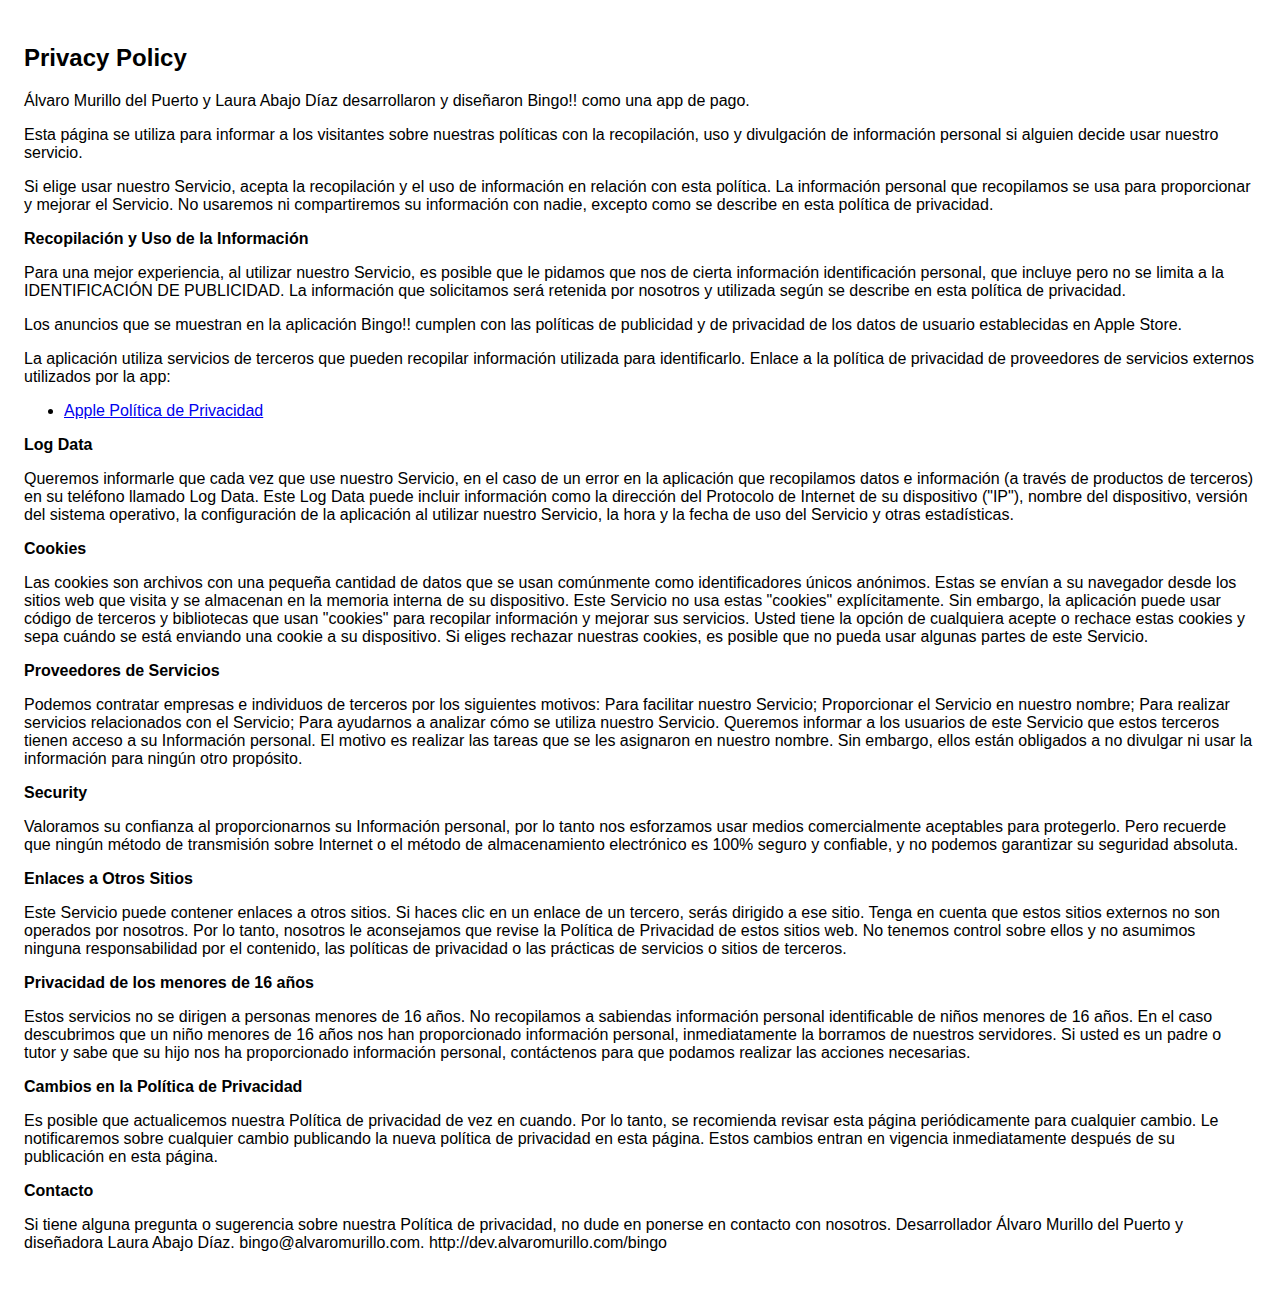
<file: bingo_terms.html>
<!DOCTYPE html><html> <head> <meta charset="utf-8"> <meta name="viewport" content="width=device-width"> <title>Privacy Policy</title> <style>body{font-family: "Helvetica Neue", Helvetica, Arial, sans-serif; padding:1em;}</style></head> <body><h2>Privacy Policy</h2>
<p>Álvaro Murillo del Puerto y Laura Abajo Díaz desarrollaron y diseñaron Bingo!! como una app de pago.</p>
<p>Esta página se utiliza para informar a los visitantes sobre nuestras políticas con la recopilación, uso y divulgación de información personal si alguien decide usar nuestro servicio.</p>
<p>Si elige usar nuestro Servicio, acepta la recopilación y el uso de información en relación con esta política. La información personal que recopilamos se usa para proporcionar y mejorar el Servicio. No usaremos ni compartiremos su información con nadie, excepto como se describe en esta política de privacidad.</p>
<p><strong>Recopilación y Uso de la Información</strong></p>
<p>Para una mejor experiencia, al utilizar nuestro Servicio, es posible que le pidamos que nos de cierta información identificación personal, que incluye pero no se limita a la IDENTIFICACIÓN DE PUBLICIDAD. La información que solicitamos será retenida por nosotros y utilizada según se describe en esta política de privacidad.</p>
<p>Los anuncios que se muestran en la aplicación Bingo!! cumplen con las políticas de publicidad y de privacidad de los datos de usuario establecidas en Apple Store.</p>
<p>La aplicación utiliza servicios de terceros que pueden recopilar información utilizada para identificarlo.
Enlace a la política de privacidad de proveedores de servicios externos utilizados por la app:</p>
<ul>
	<li><a href="https://www.apple.com/legal/privacy/es/" target="_blank">Apple Política de Privacidad</a></li>
</ul>
<p><strong>Log Data</strong></p>
<p>Queremos informarle que cada vez que use nuestro Servicio, en el caso de un error en la aplicación que recopilamos datos e información (a través de productos de terceros) en su teléfono llamado Log Data. Este Log Data puede incluir información como la dirección del Protocolo de Internet de su dispositivo ("IP"), nombre del dispositivo, versión del sistema operativo, la configuración de la aplicación al utilizar nuestro Servicio, la hora y la fecha de uso del Servicio y otras estadísticas.</p>
<p><strong>Cookies</strong></p>
<p>Las cookies son archivos con una pequeña cantidad de datos que se usan comúnmente como identificadores únicos anónimos. Estas se envían a su navegador desde los sitios web que visita y se almacenan en la memoria interna de su dispositivo.
Este Servicio no usa estas "cookies" explícitamente. Sin embargo, la aplicación puede usar código de terceros y bibliotecas que usan "cookies" para recopilar información y mejorar sus servicios. Usted tiene la opción de cualquiera acepte o rechace estas cookies y sepa cuándo se está enviando una cookie a su dispositivo. Si eliges rechazar nuestras cookies, es posible que no pueda usar algunas partes de este Servicio.</p>
<p><strong>Proveedores de Servicios</strong></p>
<p>Podemos contratar empresas e individuos de terceros por los siguientes motivos:
Para facilitar nuestro Servicio;
Proporcionar el Servicio en nuestro nombre;
Para realizar servicios relacionados con el Servicio;
Para ayudarnos a analizar cómo se utiliza nuestro Servicio.
Queremos informar a los usuarios de este Servicio que estos terceros tienen acceso a su Información personal. El motivo es realizar las tareas que se les asignaron en nuestro nombre. Sin embargo, ellos están obligados a no divulgar ni usar la información para ningún otro propósito.</p>
<p><strong>Security</strong></p>
<p>Valoramos su confianza al proporcionarnos su Información personal, por lo tanto nos esforzamos usar medios comercialmente aceptables para protegerlo. Pero recuerde que ningún método de transmisión sobre Internet o el método de almacenamiento electrónico es 100% seguro y confiable, y no podemos garantizar su seguridad absoluta.</p>
<p><strong>Enlaces a Otros Sitios</strong></p>
<p>Este Servicio puede contener enlaces a otros sitios. Si haces clic en un enlace de un tercero, serás dirigido a ese sitio. Tenga en cuenta que estos sitios externos no son operados por nosotros. Por lo tanto, nosotros le aconsejamos que revise la Política de Privacidad de estos sitios web. No tenemos control sobre ellos y no asumimos ninguna responsabilidad por el contenido, las políticas de privacidad o las prácticas de servicios o sitios de terceros.</p>
<p><strong>Privacidad de los menores de 16 años</strong></p>
<p>Estos servicios no se dirigen a personas menores de 16 años. No recopilamos a sabiendas información personal identificable de niños menores de 16 años. En el caso descubrimos que un niño menores de 16 años nos han proporcionado información personal, inmediatamente la borramos de nuestros servidores. Si usted es un padre o tutor y sabe que su hijo nos ha proporcionado información personal, contáctenos para que podamos realizar las acciones necesarias.</p>
<p><strong>Cambios en la Política de Privacidad</strong></p>
<p>Es posible que actualicemos nuestra Política de privacidad de vez en cuando. Por lo tanto, se recomienda revisar esta página periódicamente para cualquier cambio. Le notificaremos sobre cualquier cambio publicando la nueva política de privacidad en esta página. Estos cambios entran en vigencia inmediatamente después de su publicación en esta página.</p>
<p><strong>Contacto</strong></p>
<p>Si tiene alguna pregunta o sugerencia sobre nuestra Política de privacidad, no dude en ponerse en contacto con nosotros. Desarrollador Álvaro Murillo del Puerto y diseñadora Laura Abajo Díaz. bingo@alvaromurillo.com. http://dev.alvaromurillo.com/bingo</p>
</file>
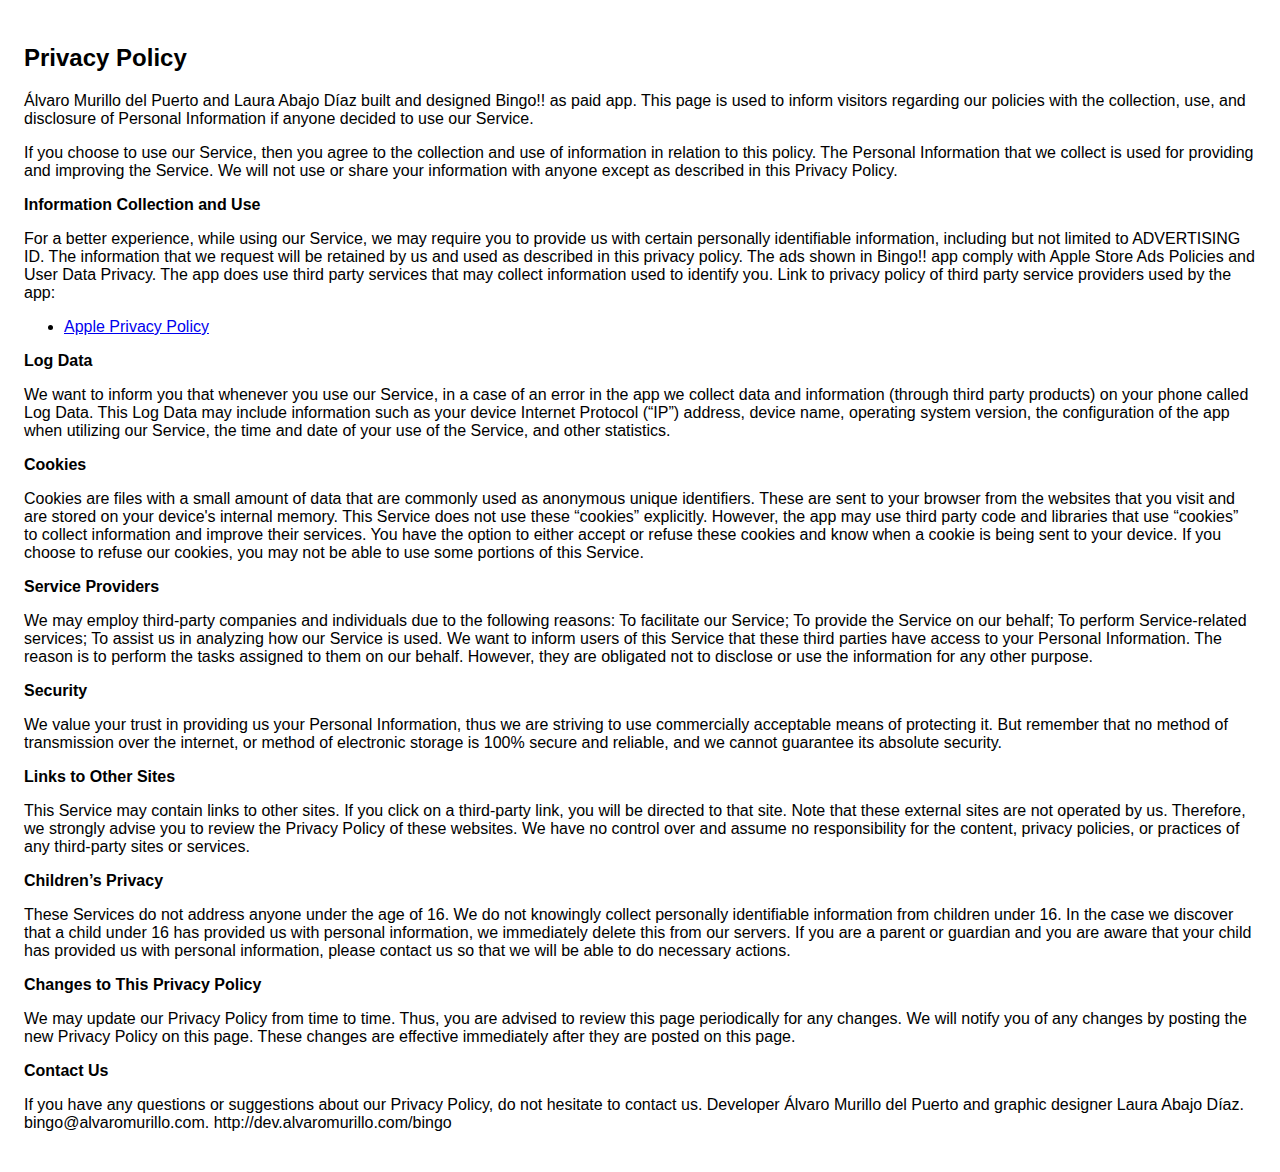
<file: bingo_terms_en.html>
<!DOCTYPE html><html> <head> <meta charset="utf-8"> <meta name="viewport" content="width=device-width"> <title>Privacy Policy</title> <style>body{font-family: "Helvetica Neue", Helvetica, Arial, sans-serif; padding:1em;}</style></head> <body><h2>Privacy Policy</h2>
<p>Álvaro Murillo del Puerto and Laura Abajo Díaz built and designed Bingo!! as paid app.
This page is used to inform visitors regarding our policies with the collection, use, and disclosure of Personal Information if anyone decided to use our Service.</p>
If you choose to use our Service, then you agree to the collection and use of information in relation to this policy. The Personal Information that we collect is used for providing and improving the Service. We will not use or share your information with anyone except as described in this Privacy Policy.</p>
<p><strong>Information Collection and Use</strong></p>
For a better experience, while using our Service, we may require you to provide us with certain personally identifiable information, including but not limited to ADVERTISING ID. The information that we request will be retained by us and used as described in this privacy policy.
The ads shown in Bingo!! app comply with Apple Store Ads Policies and User Data Privacy.
The app does use third party services that may collect information used to identify you.
Link to privacy policy of third party service providers used by the app:</p>
<ul>
	<li><a href="https://www.apple.com/legal/privacy/en/" target="_blank">Apple Privacy Policy</a></li>
</ul>
<p><strong>Log Data</strong></p>
<p>We want to inform you that whenever you use our Service, in a case of an error in the app we collect data and information (through third party products) on your phone called Log Data. This Log Data may include information such as your device Internet Protocol (“IP”) address, device name, operating system version, the configuration of the app when utilizing our Service, the time and date of your use of the Service, and other statistics.</p>
<p><strong>Cookies</strong></p>
<p>Cookies are files with a small amount of data that are commonly used as anonymous unique identifiers. These are sent to your browser from the websites that you visit and are stored on your device's internal memory.
This Service does not use these “cookies” explicitly. However, the app may use third party code and libraries that use “cookies” to collect information and improve their services. You have the option to either accept or refuse these cookies and know when a cookie is being sent to your device. If you choose to refuse our cookies, you may not be able to use some portions of this Service.</p>
<p><strong>Service Providers</strong></p>
<p>We may employ third-party companies and individuals due to the following reasons:
To facilitate our Service;
To provide the Service on our behalf;
To perform Service-related services;
To assist us in analyzing how our Service is used.
We want to inform users of this Service that these third parties have access to your Personal Information. The reason is to perform the tasks assigned to them on our behalf. However, they are obligated not to disclose or use the information for any other purpose.</p>
<p><strong>Security</strong></p>
<p>We value your trust in providing us your Personal Information, thus we are striving to use commercially acceptable means of protecting it. But remember that no method of transmission over the internet, or method of electronic storage is 100% secure and reliable, and we cannot guarantee its absolute security.</p>
<p><strong>Links to Other Sites</strong></p>
<p>This Service may contain links to other sites. If you click on a third-party link, you will be directed to that site. Note that these external sites are not operated by us. Therefore, we strongly advise you to review the Privacy Policy of these websites. We have no control over and assume no responsibility for the content, privacy policies, or practices of any third-party sites or services.</p>
<p><strong>Children’s Privacy</strong></p>
<p>These Services do not address anyone under the age of 16. We do not knowingly collect personally identifiable information from children under 16. In the case we discover that a child under 16 has provided us with personal information, we immediately delete this from our servers. If you are a parent or guardian and you are aware that your child has provided us with personal information, please contact us so that we will be able to do necessary actions.</p>
<p><strong>Changes to This Privacy Policy</strong></p>
<p>We may update our Privacy Policy from time to time. Thus, you are advised to review this page periodically for any changes. We will notify you of any changes by posting the new Privacy Policy on this page. These changes are effective immediately after they are posted on this page.</p>
<p><strong>Contact Us</strong></p>
<p>If you have any questions or suggestions about our Privacy Policy, do not hesitate to contact us. Developer Álvaro Murillo del Puerto and graphic designer Laura Abajo Díaz. bingo@alvaromurillo.com. http://dev.alvaromurillo.com/bingo</p>
</file>
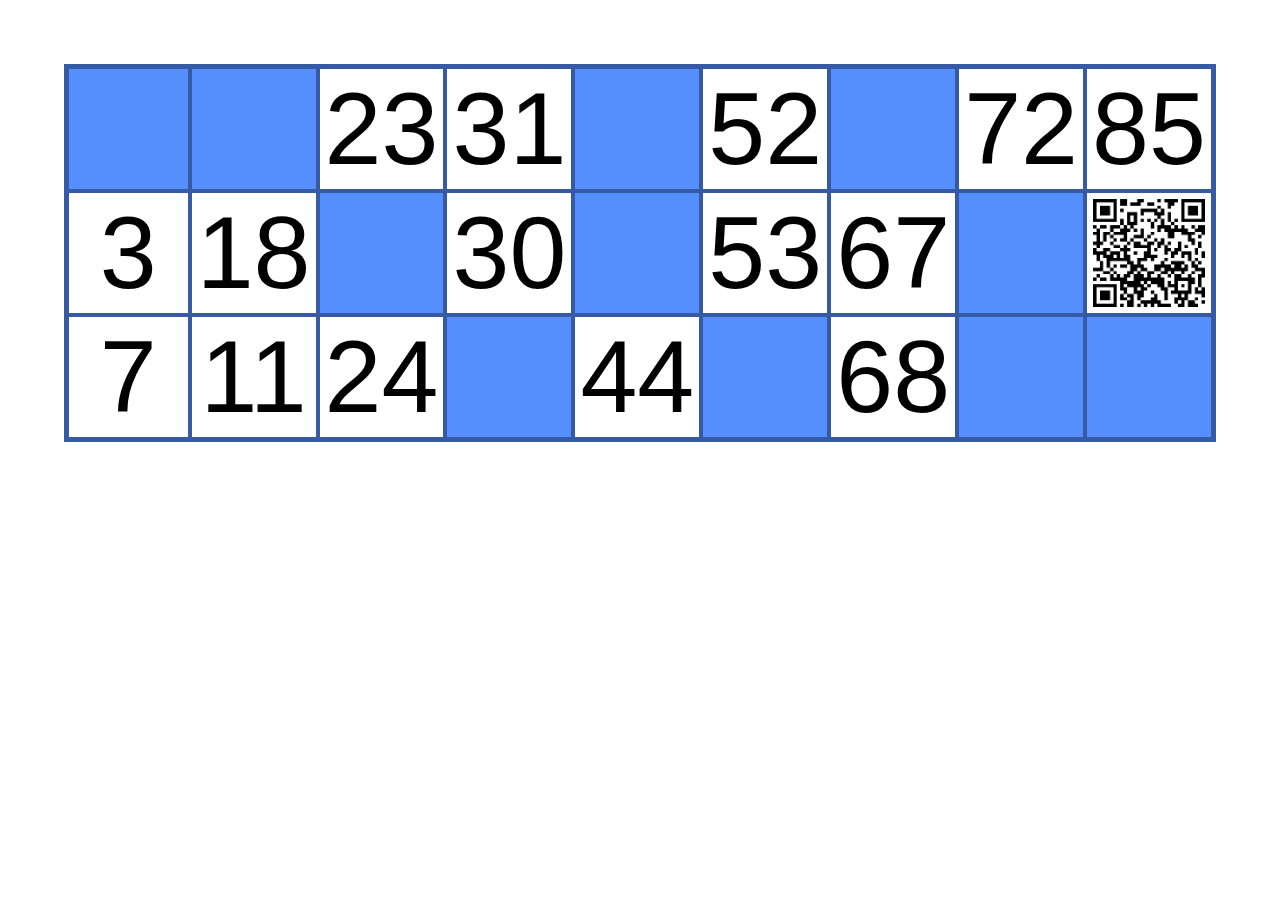
<file: bingo/card.html>
<!DOCTYPE html>
<html>
<head>
	<meta charset="utf-8">

	<title>bingo!! cards</title>	
	<meta property="og:title" content="bingo!! cards" />
	<meta property="og:description" content="Web card to play on any device" />
	<meta property="og:type" content="website" />
	<meta property="og:url" content="http://dev.alvaromurillo.com/bingo/card" />
	<meta property="og:image" content="assets/images/card_90.png" />
	<link rel="stylesheet" href="assets/css/style.css" />
	<link rel="apple-touch-icon" sizes="180x180" href="assets/icons/apple-touch-icon.png">
	<link rel="icon" type="image/png" sizes="32x32" href="assets/icons/favicon-32x32.png">
	<link rel="icon" type="image/png" sizes="16x16" href="assets/icons/favicon-16x16.png">
	<link rel="manifest" href="assets/icons/site.webmanifest">
	<link rel="mask-icon" href="assets/icons/safari-pinned-tab.svg" color="#5bbad5">
	<link rel="shortcut icon" href="assets/icons/favicon.ico">
	<meta name="msapplication-TileColor" content="#da532c">
	<meta name="msapplication-config" content="assets/icons/browserconfig.xml">
	<meta name="theme-color" content="#ffffff">
	<script src="https://ajax.googleapis.com/ajax/libs/jquery/3.4.1/jquery.min.js"></script>
	<script src="assets/js/qrcode.min.js"></script>
	<script src="assets/js/script.js"></script>
</head>
<body>	
	<table>
		<tr>
			<td id="cell0"></td>
			<td id="cell1"></td>
			<td id="cell2"></td>
			<td id="cell3"></td>
			<td id="cell4"></td>
			<td id="cell5"></td>
			<td id="cell6"></td>
			<td id="cell7"></td>
			<td id="cell8"></td>
		</tr>
		<tr>
			<td id="cell9"></td>
			<td id="cell10"></td>
			<td id="cell11"></td>
			<td id="cell12"></td>
			<td id="cell13"></td>
			<td id="cell14"></td>
			<td id="cell15"></td>
			<td id="cell16"></td>
			<td id="cell17"></td>
		</tr>
		<tr>
			<td id="cell18"></td>
			<td id="cell19"></td>
			<td id="cell20"></td>
			<td id="cell21"></td>
			<td id="cell22"></td>
			<td id="cell23"></td>
			<td id="cell24"></td>
			<td id="cell25"></td>
			<td id="cell26"></td>
		</tr>	
	</table>
</body>
</html>
</file>
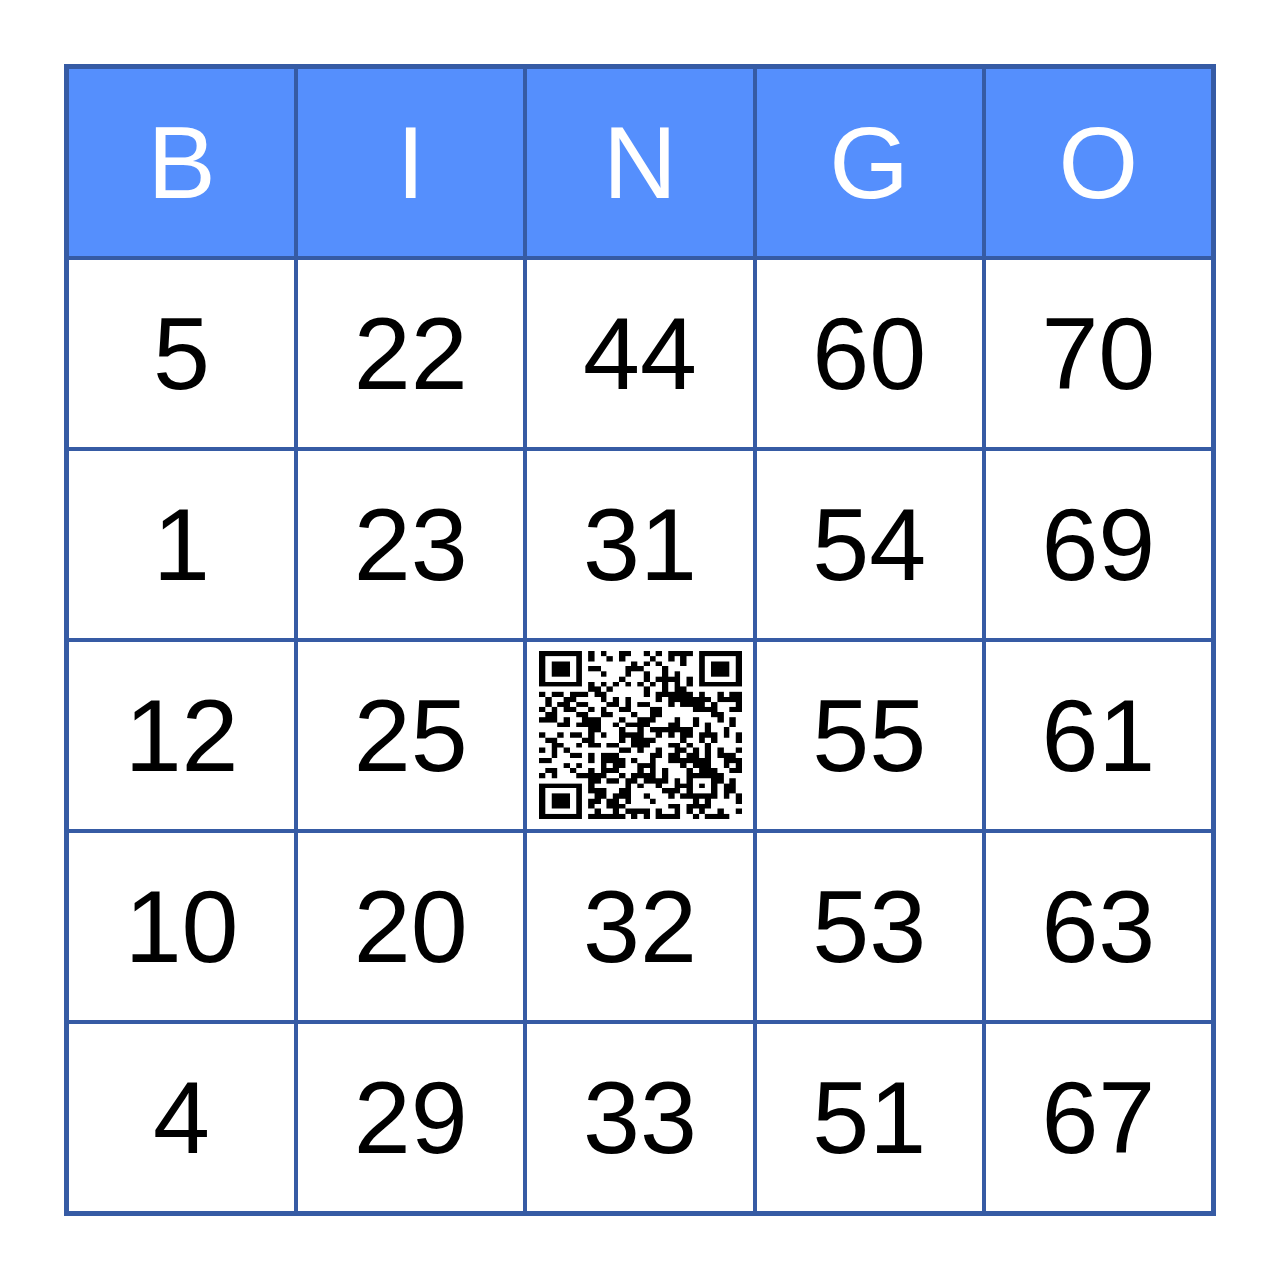
<file: bingo/card75.html>
<!DOCTYPE html>
<html>
<head>
	<meta charset="utf-8">

	<title>bingo!! cards</title>
	<meta property="og:title" content="bingo!! cards" />
	<meta property="og:description" content="Web card to play on any device" />
	<meta property="og:type" content="website" />
	<meta property="og:url" content="http://dev.alvaromurillo.com/bingo/card75" />
	<meta property="og:image" content="assets/images/card_75.png" />
	<link rel="stylesheet" href="assets/css/style.css" />
	<link rel="apple-touch-icon" sizes="180x180" href="assets/icons/apple-touch-icon.png">
	<link rel="icon" type="image/png" sizes="32x32" href="assets/icons/favicon-32x32.png">
	<link rel="icon" type="image/png" sizes="16x16" href="assets/icons/favicon-16x16.png">
	<link rel="manifest" href="assets/icons/site.webmanifest">
	<link rel="mask-icon" href="assets/icons/safari-pinned-tab.svg" color="#5bbad5">
	<link rel="shortcut icon" href="assets/icons/favicon.ico">
	<meta name="msapplication-TileColor" content="#da532c">
	<meta name="msapplication-config" content="assets/icons/browserconfig.xml">
	<meta name="theme-color" content="#ffffff">
	<link rel="stylesheet" href="assets/css/style75.css" />
	<script src="https://ajax.googleapis.com/ajax/libs/jquery/3.4.1/jquery.min.js"></script>
	<script src="assets/js/qrcode.min.js"></script>
	<script src="assets/js/script75.js"></script>
</head>
<body>	
	<div id="container">
		<div id="section">
			<table>
		<tr>			
			<td class="empty">B</td>
			<td class="empty">I</td>
			<td class="empty">N</td>
			<td class="empty">G</td>
			<td class="empty">O</td>
		</tr>
		<tr>
			<td id="cell0"></td>
			<td id="cell1"></td>
			<td id="cell2"></td>
			<td id="cell3"></td>
			<td id="cell4"></td>			
		</tr>
		<tr>
			<td id="cell5"></td>
			<td id="cell6"></td>
			<td id="cell7"></td>
			<td id="cell8"></td>
			<td id="cell9"></td>
		</tr>
		<tr>
			<td id="cell10"></td>
			<td id="cell11"></td>
			<td id="cell12"></td>
			<td id="cell13"></td>
			<td id="cell14"></td>
		</tr>
		<tr>
			<td id="cell15"></td>
			<td id="cell16"></td>
			<td id="cell17"></td>
			<td id="cell18"></td>
			<td id="cell19"></td>
		</tr>
		<tr>
			<td id="cell20"></td>
			<td id="cell21"></td>
			<td id="cell22"></td>
			<td id="cell23"></td>
			<td id="cell24"></td>			
		</tr>	
	</table>
		</div>		
	</div>	
</body>
</html>
</file>
<file: bingo/assets/css/style.css>
body {
	margin: 0px;
}

table {
	width: 90%;
	height: 90%;
	margin: 5%;
	border: 3px solid #365BA4;
	border-spacing: 0;
}

table td {
	font-family: Sans-serif;
	font-size: 8vw;
	text-align: center;
	border: 2px solid #365BA4;
	background-color: white;
	color: black;
	cursor: pointer;
	width: 10%;
}

table td table {
	width: 100% !important;
	height: 100% !important;
	margin: 0 auto;
	border: 0px;
	border-spacing: 0;
	text-align: center;
}

table td table td {
	border: 0px;
}

td.empty {
	background-color: #558FFD;
	cursor: default;
}

td.qrCode {
	background-color: white;
	cursor: default;
	background-repeat:no-repeat ;
	background-size:90% 90%;
	background-position: center;
}
</file>
<file: bingo/assets/css/style75.css>
body {
	margin: 0px;
}

table {
	margin: 5%;
	border: 3px solid #365BA4;
	border-spacing: 0;

}

#container {
	position: relative;
	padding-top: 100%;
	width: : 100%;
}

#section {
    position: absolute;
    top: 0;
    left: 0;
    bottom: 0;
    right: 0;
}

table td {
	font-family: Sans-serif;
	font-size: 8vw;
	text-align: center;
	border: 2px solid #365BA4;
	background-color: white;
	color: black;
	cursor: pointer;
	width: 10%;
}

table td table {
	width: 100% !important;
	height: 100% !important;
	margin: 0 auto;
	border: 0px;
	border-spacing: 0;
	text-align: center;
}

table td table td {
	border: 0px;
}

td.empty {
	background-color: #558FFD;
	cursor: default;
	color: white;
}

td.qrCode {
	background-color: white;
	cursor: default;
	background-repeat:no-repeat ;
	background-size:90% 90%;
	background-position: center;
}
</file>
